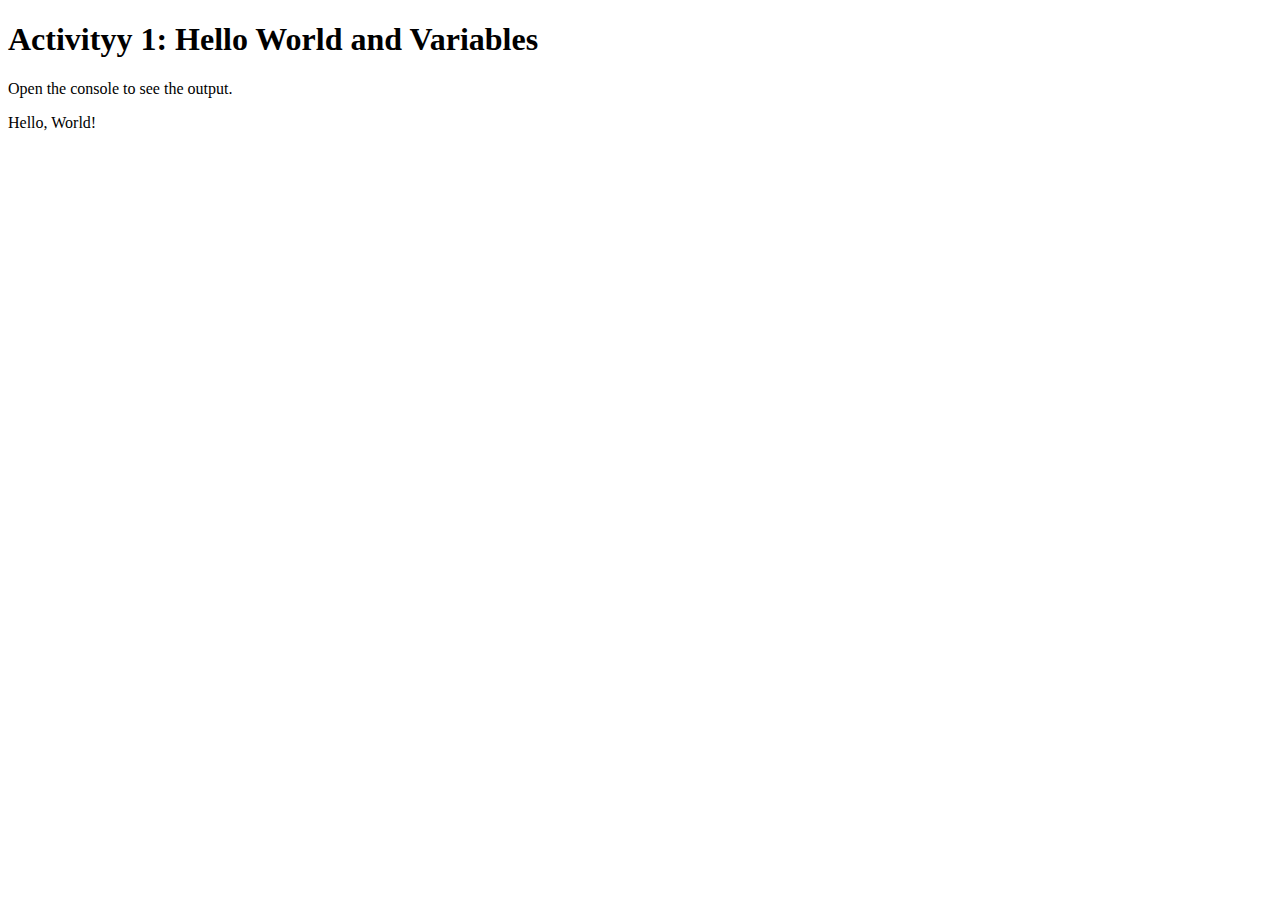
<file: activity-1/index.html>
<!DOCTYPE html>
<html lang="en">
<head>
    <meta charset="UTF-8">
    <meta name="viewport" content="width=device-width, initial-scale=1.0">
    <title>Document</title>
</head>
<body>
    <h1>Activityy 1: Hello World and Variables</h1>
    <p>Open the console to see the output.</p>

    <!--A div to show content from JavaScript-->
    <div id="output"></div>

    <!--link to file Script.js-->
    <script src="script.js"></script>
</body>
</html>
</file>
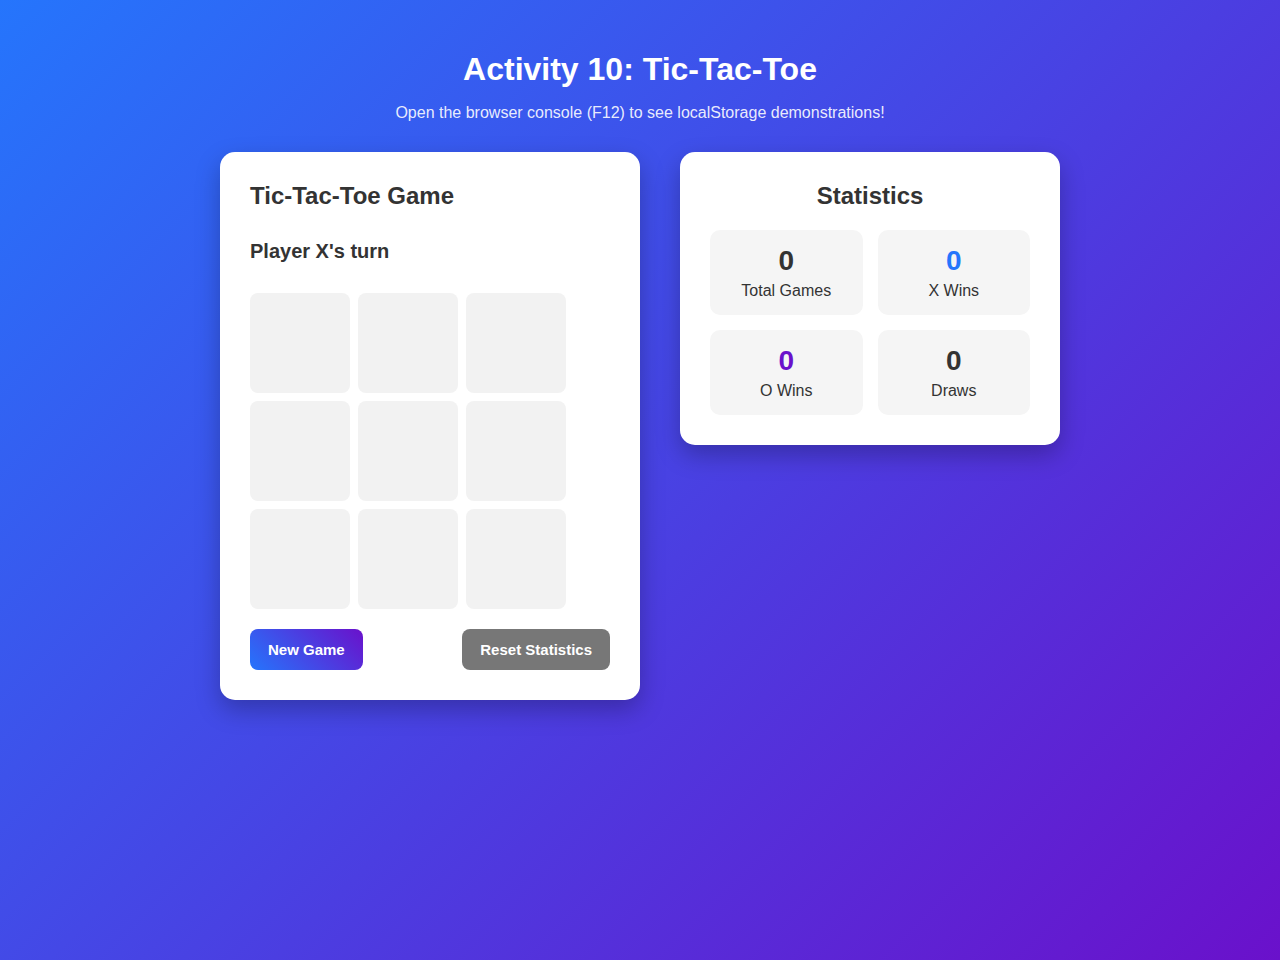
<file: activity-10/index.html>
<!DOCTYPE html>
<html lang="en">
  <head>
    <meta charset="UTF-8" />
    <meta name="viewport" content="width=device-width, initial-scale=1.0" />
    <title>Activity 10: Tic-Tac-Toe with localStorage</title>
    <link rel="stylesheet" href="styles.css" />
  </head>
  <body>
    <h1>Activity 10: Tic-Tac-Toe</h1>
    <p>Open the browser console (F12) to see localStorage demonstrations!</p>

    <div class="game-container">
      <div class="game-section">
        <div class="game-info">
          <h2>Tic-Tac-Toe Game</h2>
          <div class="status-message" id="statusMessage">Player X's turn</div>
        </div>

        <div class="game-board" id="gameBoard">
          <div class="cell" data-index="0"></div>
          <div class="cell" data-index="1"></div>
          <div class="cell" data-index="2"></div>
          <div class="cell" data-index="3"></div>
          <div class="cell" data-index="4"></div>
          <div class="cell" data-index="5"></div>
          <div class="cell" data-index="6"></div>
          <div class="cell" data-index="7"></div>
          <div class="cell" data-index="8"></div>
        </div>

        <div class="game-controls">
          <button id="newGameBtn" class="btn primary">New Game</button>
          <button id="resetStatsBtn" class="btn secondary">Reset Statistics</button>
        </div>
      </div>

      <div class="stats-section">
        <h2>Statistics</h2>
        <div class="stats-grid">
          <div class="stat-card">
            <div class="stat-value" id="totalGames">0</div>
            <div class="stat-label">Total Games</div>
          </div>
          <div class="stat-card x-wins">
            <div class="stat-value" id="xWins">0</div>
            <div class="stat-label">X Wins</div>
          </div>
          <div class="stat-card o-wins">
            <div class="stat-value" id="oWins">0</div>
            <div class="stat-label">O Wins</div>
          </div>
          <div class="stat-card">
            <div class="stat-value" id="draws">0</div>
            <div class="stat-label">Draws</div>
          </div>
        </div>
      </div>
    </div>

    <div id="output"></div>
    <script src="scripts.js"></script>
  </body>
</html>
</file>
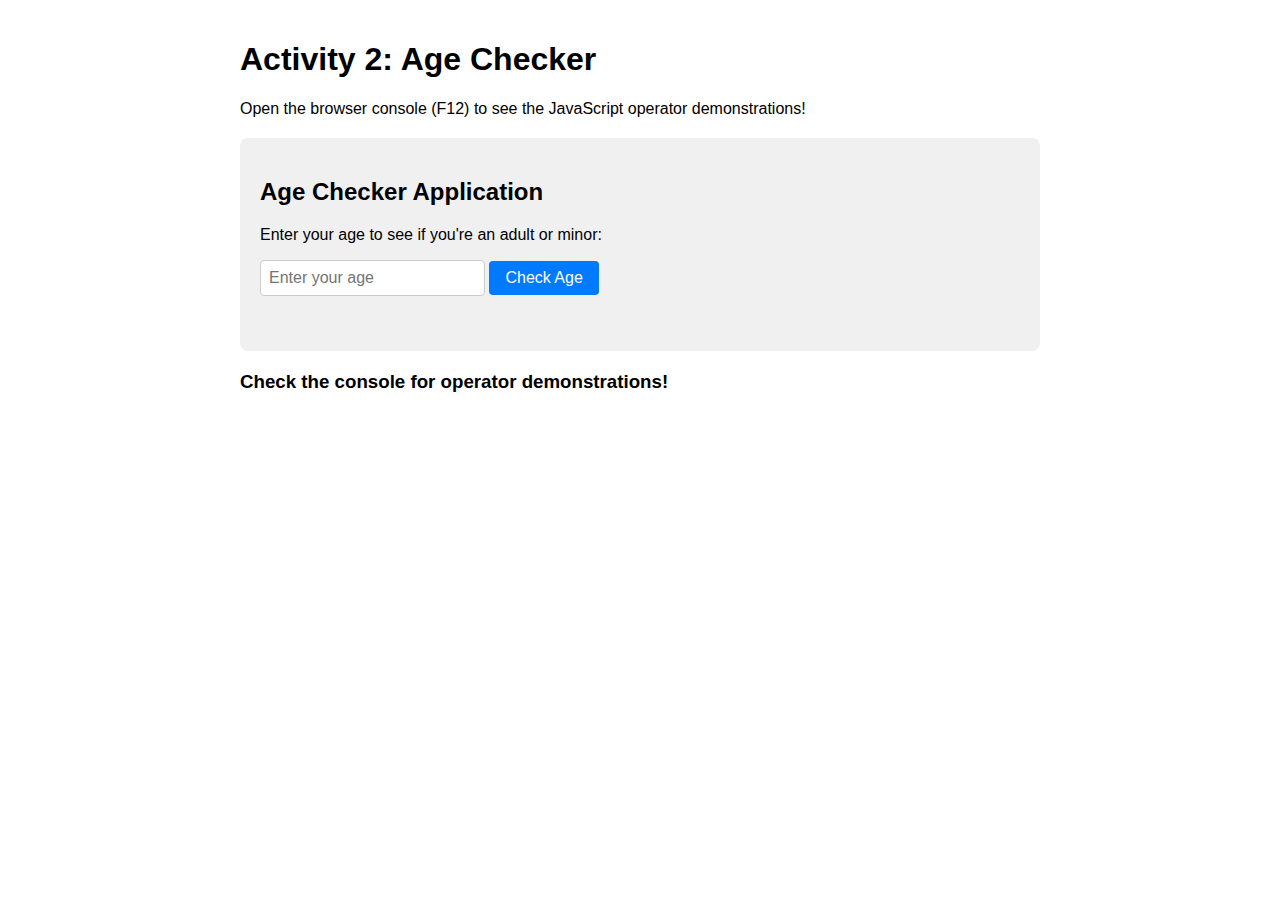
<file: activity-2/index.html>
<!DOCTYPE html>
<html lang="en">
  <head>
    <meta charset="UTF-8" />
    <meta name="viewport" content="width=device-width, initial-scale=1.0" />
    <title>Activity 2: Operators and Control Flow</title>
    <link rel="stylesheet" href="styles.css" />
  </head>
  <body>
    <h1>Activity 2: Age Checker</h1>
    <p>Open the browser console (F12) to see the JavaScript operator demonstrations!</p>

    <div class="age-checker">
      <h2>Age Checker Application</h2>
      <p>Enter your age to see if you're an adult or minor:</p>
      <input type="number" id="ageInput" placeholder="Enter your age" min="0" />
      <button id="checkAge" onclick="checkAge()">Check Age</button>
      <div id="result"></div>
    </div>

    <div id="output"></div>

    <script src="scripts.js"></script>
  </body>
</html>
</file>
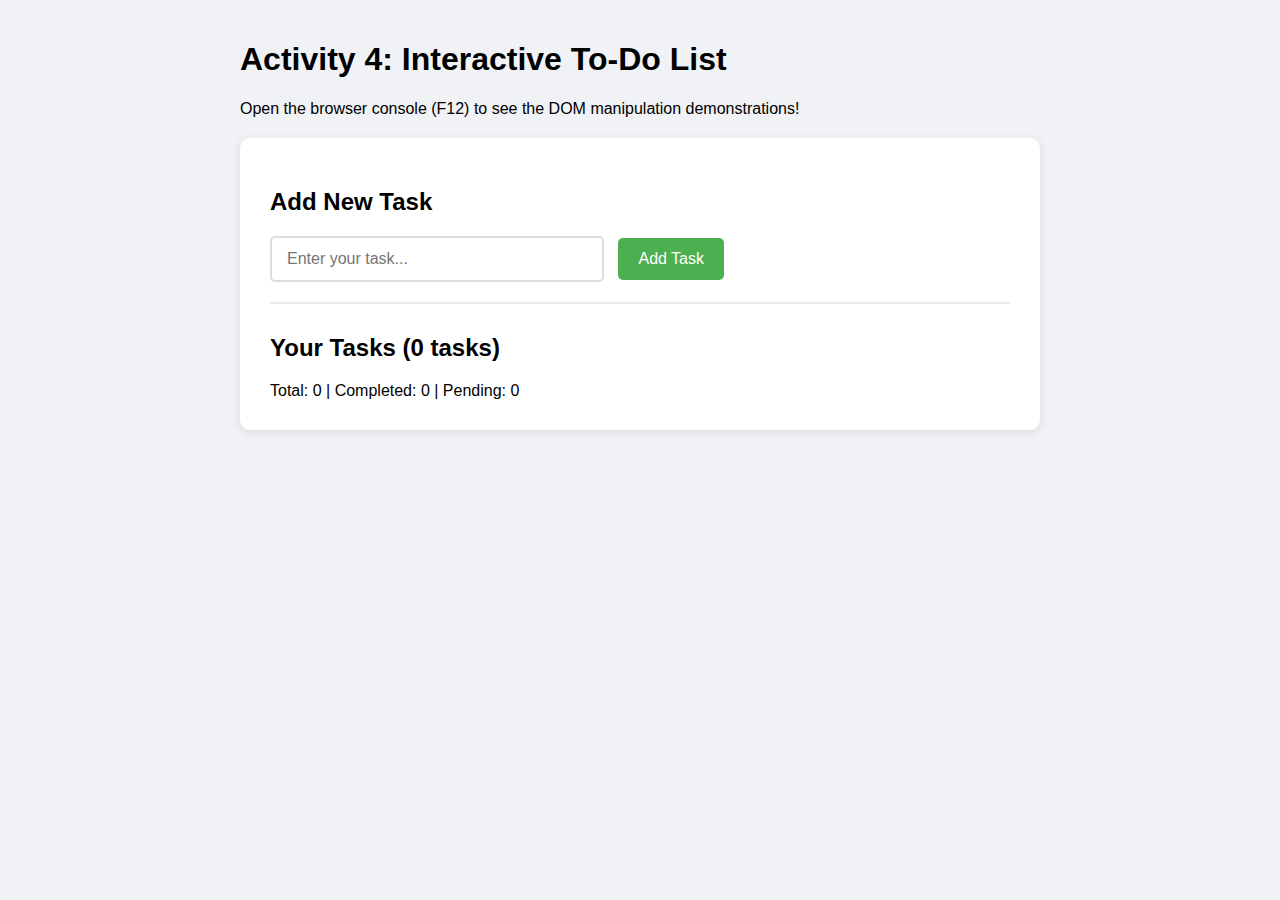
<file: activity-4/index.html>
<!DOCTYPE html>
<html lang="en">
<head>
  <meta charset="UTF-8">
  <meta name="viewport" content="width=device-width, initial-scale=1.0">
  <title>Activity 4: Interactive To-Do List (Part 1)</title>
  <link rel="stylesheet" href="styles.css">
</head>
<body>
  <h1>Activity 4: Interactive To-Do List</h1>
  <p>Open the browser console (F12) to see the DOM manipulation demonstrations!</p>

  <div class="todo-container">
    <div class="input-section">
      <h2>Add New Task</h2>
      <input type="text" id="taskInput" placeholder="Enter your task..." maxlength="100">
      <button onclick="addTask()">Add Task</button>
    </div>

    <div class="list-section">
      <h2>Your Tasks <span id="taskCount">(0 tasks)</span></h2>
      <ul id="todo-list"></ul>
    </div>

    <div class="stats-section">
      <div id="taskStats">
        <span id="totalTasks">Total: 0</span> |  
        <span id="completedTasks">Completed: 0</span> |  
        <span id="pendingTasks">Pending: 0</span>
      </div>
    </div>
  </div>

  <div id="output"></div>

  <script src="scripts.js"></script>
</body>
</html>
</file>
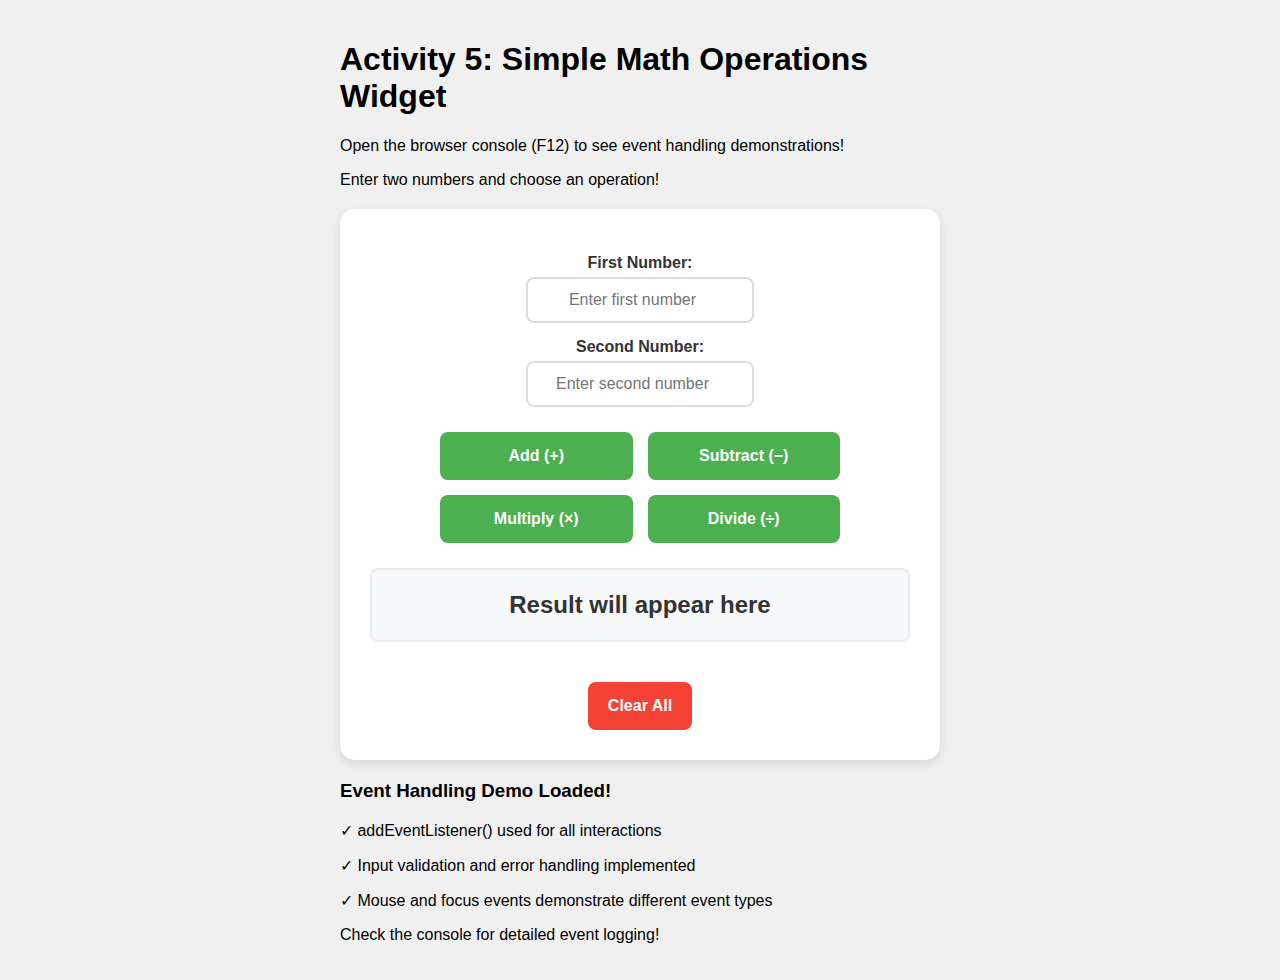
<file: activity-5/index.html>
<!DOCTYPE html>
<html lang="en">
<head>
  <meta charset="UTF-8" />
  <meta name="viewport" content="width=device-width, initial-scale=1.0" />
  <title>Activity 5: Simple Math Operations Widget</title>
  <link rel="stylesheet" href="styles.css" />
</head>
<body>
  <h1>Activity 5: Simple Math Operations Widget</h1>
  <p>Open the browser console (F12) to see event handling demonstrations!</p>
  <p>Enter two numbers and choose an operation!</p>

  <div class="math-widget">
    <div class="input-section">
      <div class="input-group">
        <label for="number1">First Number:</label>
        <input type="number" id="number1" placeholder="Enter first number">
      </div>

      <div class="input-group">
        <label for="number2">Second Number:</label>
        <input type="number" id="number2" placeholder="Enter second number">
      </div>
    </div>

    <div class="operations">
      <button class="btn operation" data-operation="add">Add (+)</button>
      <button class="btn operation" data-operation="subtract">Subtract (−)</button>
      <button class="btn operation" data-operation="multiply">Multiply (×)</button>
      <button class="btn operation" data-operation="divide">Divide (÷)</button>
    </div>

    <div id="result" class="result">Result will appear here</div>
    <button id="clear" class="btn clear">Clear All</button>
  </div>

  <div id="output"></div>

  <script src="scripts.js"></script>
</body>
</html>
</file>
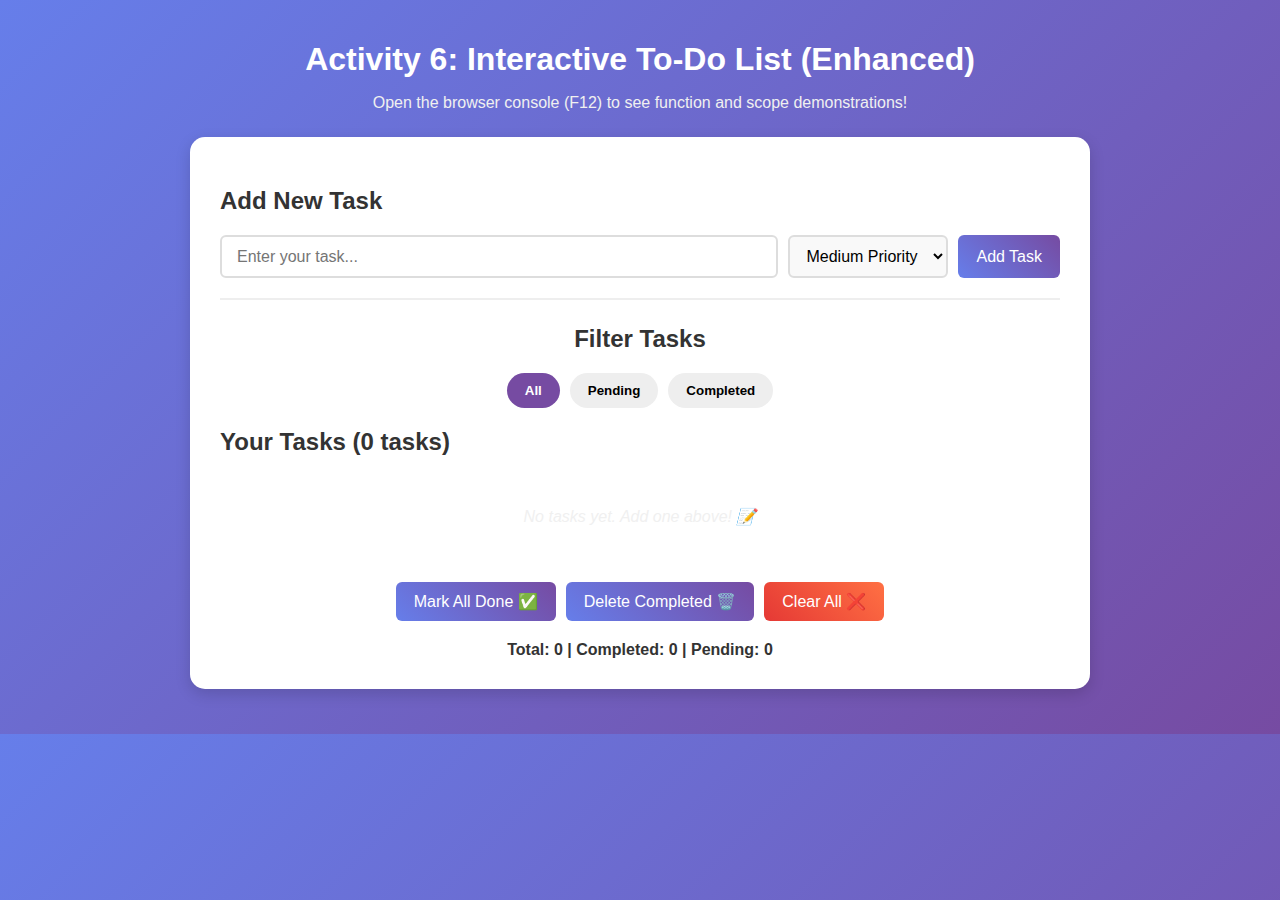
<file: activity-6/index.html>
<!DOCTYPE html>
<html lang="en">
<head>
  <meta charset="UTF-8" />
  <meta name="viewport" content="width=device-width, initial-scale=1.0" />
  <title>Activity 6: Interactive To-Do List (Part 2)</title>
  <link rel="stylesheet" href="styles.css" />
</head>
<body>
  <h1>Activity 6: Interactive To-Do List (Enhanced)</h1>
  <p>Open the browser console (F12) to see function and scope demonstrations!</p>

  <div class="todo-container">
    <!-- Input section -->
    <div class="input-section">
      <h2>Add New Task</h2>
      <div class="input-controls">
        <input type="text" id="taskInput" placeholder="Enter your task..." maxlength="100" />

        <!-- Priority selector -->
        <select id="prioritySelect">
          <option value="low">Low Priority</option>
          <option value="medium" selected>Medium Priority</option>
          <option value="high">High Priority</option>
        </select>

        <button id="addTaskBtn">Add Task</button>
      </div>
    </div>

    <!-- Filter section -->
    <div class="filter-section">
      <h2>Filter Tasks</h2>
      <div class="filter-buttons">
        <button class="filter-btn active" data-filter="all">All</button>
        <button class="filter-btn" data-filter="pending">Pending</button>
        <button class="filter-btn" data-filter="completed">Completed</button>
      </div>
    </div>

    <!-- Task list section -->
    <div class="list-section">
      <h2>Your Tasks <span id="taskCount">(0 tasks)</span></h2>
      <ul id="todo-list"></ul>

      <!-- Empty state -->
      <div id="emptyState" class="empty-state">
        <p>No tasks yet. Add one above! 📝</p>
      </div>
    </div>

    <!-- Bulk actions -->
    <div class="bulk-actions">
      <button id="markAllDoneBtn" class="bulk-btn">Mark All Done ✅</button>
      <button id="deleteCompletedBtn" class="bulk-btn">Delete Completed 🗑️</button>
      <button id="clearAllBtn" class="bulk-btn danger">Clear All ❌</button>
    </div>

    <!-- Stats section -->
    <div class="stats-section">
      <div id="taskStats">
        <span id="totalTasks">Total: 0</span> |
        <span id="completedTasks">Completed: 0</span> |
        <span id="pendingTasks">Pending: 0</span>
      </div>
    </div>
  </div>

  <div id="output"></div>

  <!-- Scripts -->
  <script src="demos.js"></script>
  <script src="scripts.js"></script>
</body>
</html>
</file>
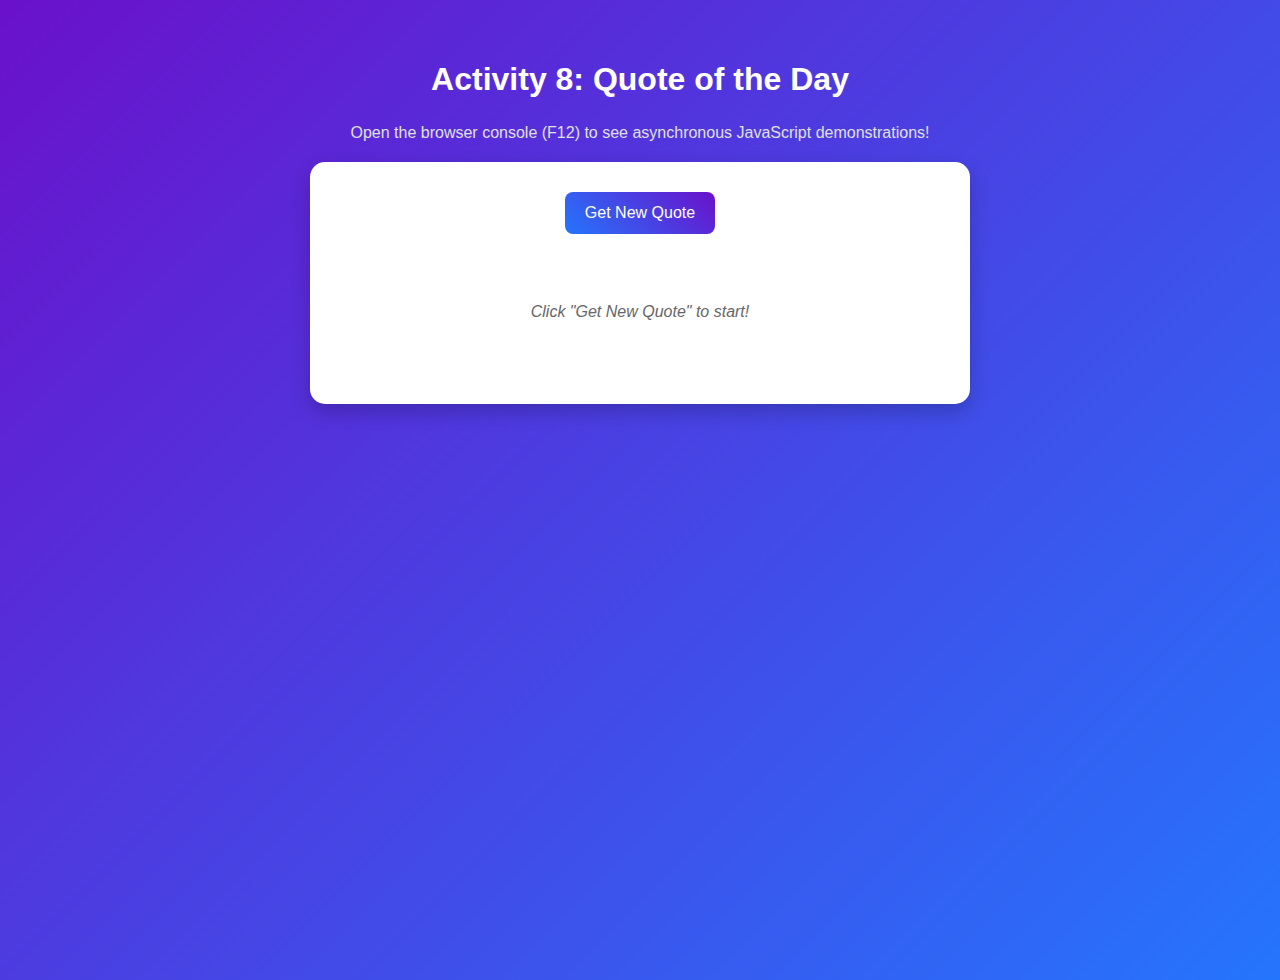
<file: activity-8/index.html>
<!DOCTYPE html>
<html lang="en">
  <head>
    <meta charset="UTF-8" />
    <meta name="viewport" content="width=device-width, initial-scale=1.0" />
    <title>Activity 8: Quote of the Day Generator</title>
    <link rel="stylesheet" href="styles.css" />
  </head>
  <body>
    <h1>Activity 8: Quote of the Day</h1>
    <p>Open the browser console (F12) to see asynchronous JavaScript demonstrations!</p>

    <div class="quote-generator">
      <div class="controls-section">
        <button id="getQuoteBtn" class="btn primary">Get New Quote</button>
      </div>

      <div id="loadingIndicator" class="loading-indicator hidden">
        <div class="spinner"></div>
        <span>Loading quote...</span>
      </div>

      <div id="errorDisplay" class="error-display hidden">
        <span class="error-icon">&#9888;</span>
        <span id="errorMessage"></span>
        <button id="retryBtn" class="btn small">Retry</button>
      </div>

      <div id="quoteContainer" class="quote-container">
        <p class="instruction-text">Click "Get New Quote" to start!</p>
      </div>
    </div>

    <div id="output"></div>

    <script src="demos.js"></script>
    <script src="scripts.js"></script>
  </body>
</html>
</file>
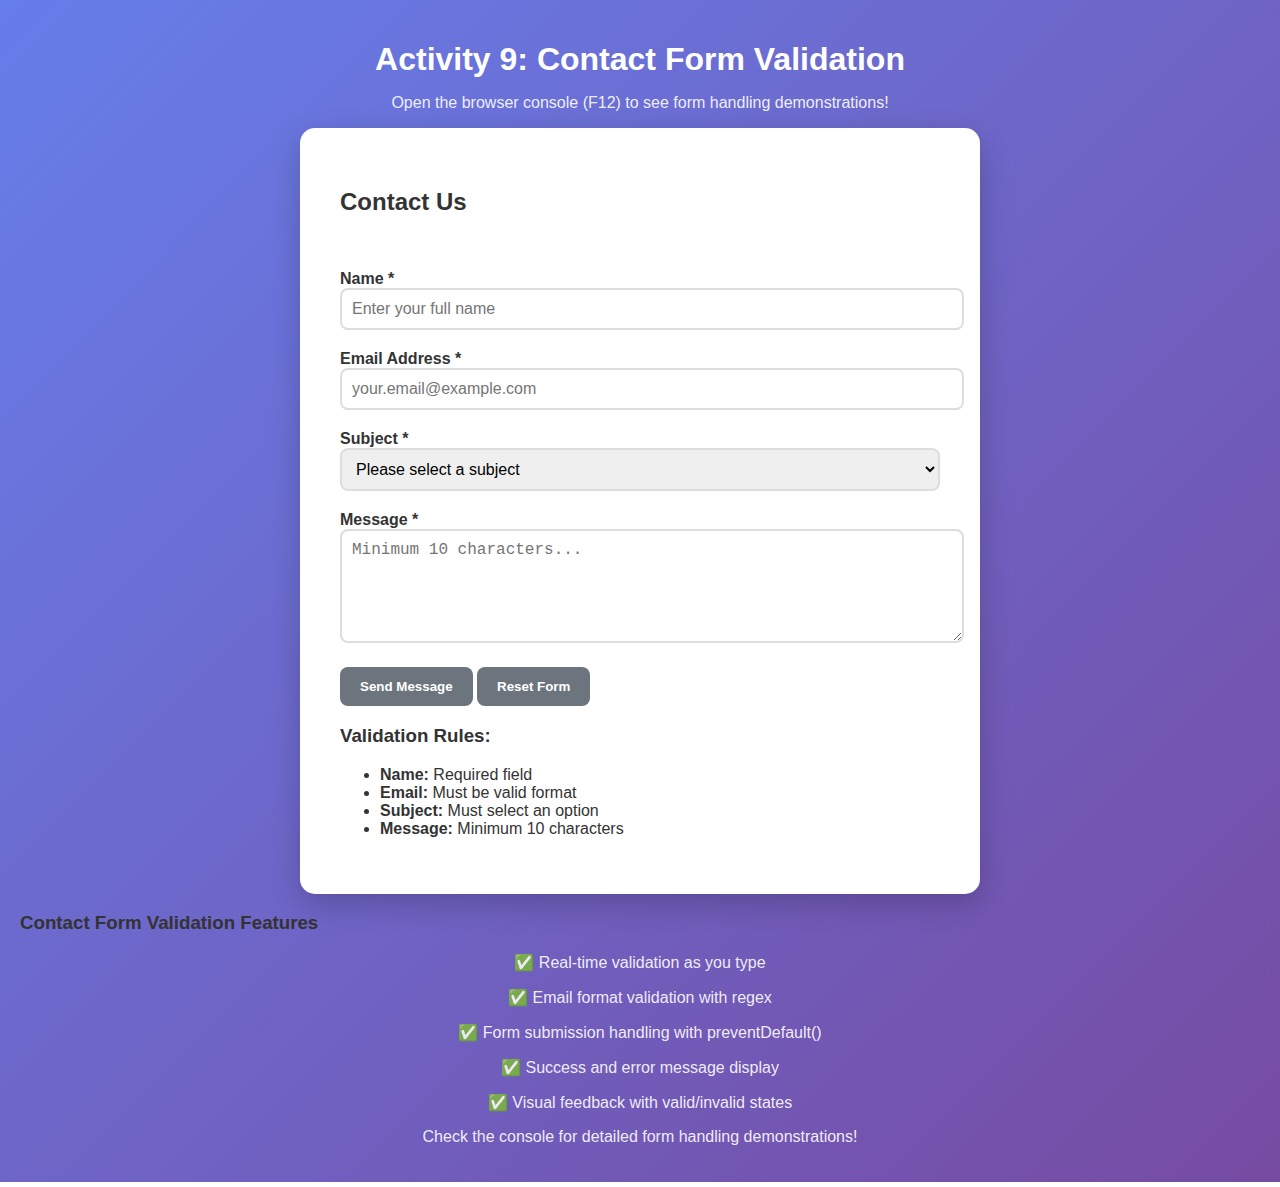
<file: activity-9/index.html>
<!DOCTYPE html>
<html lang="en">
  <head>
    <meta charset="UTF-8" />
    <meta name="viewport" content="width=device-width, initial-scale=1.0" />
    <title>Activity 9: Contact Form Validation</title>
    <link rel="stylesheet" href="styles.css" />
  </head>
  <body>
    <h1>Activity 9: Contact Form Validation</h1>
    <p>Open the browser console (F12) to see form handling demonstrations!</p>

    <div class="form-container">
      <div class="form-header">
        <h2>Contact Us</h2>
        <p>Please fill out all required fields. Validation happens in real-time!</p>
      </div>

      <form id="contactForm" class="contact-form" novalidate>
        <div class="form-group">
          <label for="name">Name *</label>
          <input type="text" id="name" name="name" required placeholder="Enter your full name" />
          <div class="error-message" id="nameError"></div>
        </div>

        <div class="form-group">
          <label for="email">Email Address *</label>
          <input type="email" id="email" name="email" required placeholder="your.email@example.com" />
          <div class="error-message" id="emailError"></div>
        </div>

        <div class="form-group">
          <label for="subject">Subject *</label>
          <select id="subject" name="subject" required>
            <option value="">Please select a subject</option>
            <option value="general">General Inquiry</option>
            <option value="support">Technical Support</option>
            <option value="feedback">Feedback</option>
            <option value="other">Other</option>
          </select>
          <div class="error-message" id="subjectError"></div>
        </div>

        <div class="form-group">
          <label for="message">Message *</label>
          <textarea id="message" name="message" required placeholder="Minimum 10 characters..." rows="5"></textarea>
          <div class="error-message" id="messageError"></div>
        </div>

        <div class="form-actions">
          <button type="submit" id="submitBtn" class="submit-btn" disabled>Send Message</button>
          <button type="button" id="resetBtn" class="reset-btn">Reset Form</button>
        </div>

        <div class="form-status">
          <div id="formSuccess" class="success-status hidden">
            ✅ Thank you! Your message has been sent successfully.
          </div>
          <div id="formError" class="error-status hidden">
            ❌ Please fix the errors above and try again.
          </div>
        </div>
      </form>

      <div class="validation-info">
        <h3>Validation Rules:</h3>
        <ul>
          <li><strong>Name:</strong> Required field</li>
          <li><strong>Email:</strong> Must be valid format</li>
          <li><strong>Subject:</strong> Must select an option</li>
          <li><strong>Message:</strong> Minimum 10 characters</li>
        </ul>
      </div>
    </div>

    <div id="output"></div>

    <script src="scripts.js"></script>
  </body>
</html>
</file>
<file: activity-10/styles.css>
/* ===============================================
   Activity 10 — Tic-Tac-Toe with localStorage
   =============================================== */

   body {
    font-family: "Segoe UI", Tahoma, Geneva, Verdana, sans-serif;
    background: linear-gradient(135deg, #2575fc 0%, #6a11cb 100%);
    margin: 0;
    padding: 30px;
    min-height: 100vh;
    color: #333;
  }
  
  h1 {
    text-align: center;
    color: white;
    margin-bottom: 5px;
  }
  
  p {
    text-align: center;
    color: rgba(255, 255, 255, 0.9);
  }
  
  /* --- Layout Wrapper --- */
  .game-container {
    display: flex;
    justify-content: center;
    align-items: flex-start;
    gap: 40px;
    margin-top: 30px;
    flex-wrap: wrap;
  }
  
  /* =============== Game Section =============== */
  .game-section {
    background: white;
    padding: 30px;
    border-radius: 15px;
    width: 360px;
    box-shadow: 0px 10px 25px rgba(0, 0, 0, 0.25);
  }
  
  .game-info h2 {
    margin-top: 0;
  }
  
  .status-message {
    font-size: 20px;
    font-weight: bold;
    color: #333;
    padding: 10px 0;
  }
  
  /* --- Game Board --- */
  .game-board {
    display: grid;
    grid-template-columns: repeat(3, 100px);
    grid-gap: 8px;
    margin: 20px auto;
  }
  
  .cell {
    width: 100px;
    height: 100px;
    background: #f2f2f2;
    border-radius: 8px;
    font-size: 42px;
    display: flex;
    justify-content: center;
    align-items: center;
    cursor: pointer;
    transition: background 0.2s ease;
    user-select: none;
  }
  
  .cell:hover {
    background: #e2e2e2;
  }
  
  .cell.x {
    color: #2575fc;
    font-weight: bold;
  }
  
  .cell.o {
    color: #6a11cb;
    font-weight: bold;
  }
  
  .cell.win {
    background: #c8f7c5 !important;
    animation: highlightWin 0.5s ease alternate infinite;
  }
  
  /* --- Controls --- */
  .game-controls {
    display: flex;
    justify-content: space-between;
    margin-top: 20px;
  }
  
  .btn {
    padding: 12px 18px;
    border: none;
    border-radius: 8px;
    font-size: 15px;
    cursor: pointer;
    font-weight: bold;
    transition: opacity 0.2s;
  }
  
  .btn:hover {
    opacity: 0.85;
  }
  
  .btn.primary {
    background: linear-gradient(45deg, #2575fc, #6a11cb);
    color: white;
  }
  
  .btn.secondary {
    background: #777;
    color: white;
  }
  
  /* =============== Statistics Section =============== */
  .stats-section {
    background: white;
    padding: 30px;
    border-radius: 15px;
    width: 320px;
    box-shadow: 0px 10px 25px rgba(0, 0, 0, 0.25);
  }
  
  .stats-section h2 {
    margin-top: 0;
    text-align: center;
  }
  
  .stats-grid {
    display: grid;
    grid-template-columns: repeat(2, 1fr);
    gap: 15px;
  }
  
  .stat-card {
    background: #f5f5f5;
    padding: 15px;
    border-radius: 10px;
    text-align: center;
  }
  
  .stat-value {
    font-size: 28px;
    font-weight: bold;
    margin-bottom: 5px;
  }
  
  .x-wins .stat-value {
    color: #2575fc;
  }
  
  .o-wins .stat-value {
    color: #6a11cb;
  }
  
  /* --- Animations --- */
  @keyframes highlightWin {
    0% {
      box-shadow: 0 0 0px rgba(0, 255, 0, 0.7);
    }
    100% {
      box-shadow: 0 0 20px rgba(0, 255, 0, 1);
    }
  }
  
  /* Responsive */
  @media (max-width: 820px) {
    .game-container {
      flex-direction: column;
      align-items: center;
    }
  }
</file>
<file: activity-2/styles.css>
body {
    font-family: Arial, sans-serif;
    max-width: 800px;
    margin: 0 auto;
    padding: 20px;
  }
  
  .age-checker {
    background-color: #f0f0f0;
    padding: 20px;
    border-radius: 8px;
    margin: 20px 0;
  }
  
  input[type="number"] {
    padding: 8px;
    font-size: 16px;
    border: 1px solid #ccc;
    border-radius: 4px;
  }
  
  button {
    padding: 8px 16px;
    font-size: 16px;
    background-color: #007bff;
    color: white;
    border: none;
    border-radius: 4px;
    cursor: pointer;
  }
  
  button:hover {
    background-color: #0056b3;
  }
  
  #result {
    margin-top: 15px;
    padding: 10px;
    border-radius: 4px;
    font-weight: bold;
  }
  
  .adult {
    background-color: #d4edda;
    color: #155724;
  }
  
  .minor {
    background-color: #fff3cd;
    color: #856404;
  }
  
  .invalid {
    background-color: #f8d7da;
    color: #721c24;
  }
</file>
<file: activity-4/styles.css>
body {
    font-family: Arial, sans-serif;
    max-width: 800px;
    margin: 0 auto;
    padding: 20px;
    background-color: #f0f2f5;
  }
  
  .todo-container {
    background-color: white;
    border-radius: 10px;
    padding: 30px;
    margin: 20px 0;
    box-shadow: 0 2px 10px rgba(0, 0, 0, 0.1);
  }
  
  .input-section {
    margin-bottom: 30px;
    padding-bottom: 20px;
    border-bottom: 2px solid #e9ecef;
  }
  
  #taskInput {
    padding: 12px 15px;
    font-size: 16px;
    border: 2px solid #ddd;
    border-radius: 5px;
    width: 300px;
    margin-right: 10px;
  }
  
  button {
    padding: 12px 20px;
    font-size: 16px;
    background-color: #4CAF50;
    color: white;
    border: none;
    border-radius: 5px;
    cursor: pointer;
    transition: background-color 0.3s ease;
  }
  
  button:hover {
    background-color: #45a049;
  }
  
  .task-item {
    background-color: #f8f9fa;
    border: 1px solid #dee2e6;
    border-radius: 5px;
    padding: 15px;
    margin: 10px 0;
    cursor: pointer;
    display: flex;
    justify-content: space-between;
    align-items: center;
    transition: all 0.3s ease;
  }
  
  .task-item.done {
    background-color: #d4edda;
    color: #155724;
    text-decoration: line-through;
    opacity: 0.7;
  }
  
  .task-text { flex-grow: 1; }
  
  .status-pending {
    background-color: #fff3cd;
    color: #856404;
    padding: 5px 10px;
    border-radius: 15px;
  }
  
  .status-done {
    background-color: #d1ecf1;
    color: #0c5460;
    padding: 5px 10px;
    border-radius: 15px;
  }
</file>
<file: activity-5/styles.css>
body {
    font-family: Arial, sans-serif;
    max-width: 600px;
    margin: 0 auto;
    padding: 20px;
    background-color: #f0f0f0;
  }
  
  .math-widget {
    background-color: white;
    border-radius: 15px;
    padding: 30px;
    margin: 20px auto;
    box-shadow: 0 4px 10px rgba(0, 0, 0, 0.1);
    text-align: center;
  }
  
  .input-section { margin-bottom: 25px; }
  .input-group { margin: 15px 0; }
  
  .input-group label {
    display: block;
    margin-bottom: 5px;
    font-weight: bold;
    color: #333;
  }
  
  .input-group input {
    width: 200px;
    padding: 12px;
    font-size: 16px;
    border: 2px solid #ddd;
    border-radius: 8px;
    text-align: center;
  }
  
  .input-group input:focus {
    outline: none;
    border-color: #4CAF50;
  }
  
  .operations {
    display: grid;
    grid-template-columns: repeat(2, 1fr);
    gap: 15px;
    margin: 25px 0;
    max-width: 400px;
    margin-left: auto;
    margin-right: auto;
  }
  
  .btn {
    padding: 15px 20px;
    font-size: 16px;
    font-weight: bold;
    border: none;
    border-radius: 8px;
    cursor: pointer;
    transition: all 0.2s ease;
  }
  
  .btn:hover {
    transform: translateY(-2px);
    box-shadow: 0 4px 8px rgba(0, 0, 0, 0.2);
  }
  
  .operation { background-color: #4CAF50; color: white; }
  .operation:hover { background-color: #45a049; }
  
  .clear { background-color: #f44336; color: white; margin-top: 20px; }
  .clear:hover { background-color: #da190b; }
  
  .result {
    font-size: 24px;
    font-weight: bold;
    padding: 20px;
    margin: 20px 0;
    background-color: #f8f9fa;
    border-radius: 8px;
    border: 2px solid #e9ecef;
    min-height: 30px;
    display: flex;
    align-items: center;
    justify-content: center;
    color: #333;
  }
  
  .result.success { background-color: #d4edda; color: #155724; }
  .result.error { background-color: #f8d7da; color: #721c24; }
</file>
<file: activity-6/styles.css>
/* ---------- General Page Layout ---------- */
body {
    font-family: Arial, sans-serif;
    max-width: 900px;
    margin: 0 auto;
    padding: 20px;
    background: linear-gradient(135deg, #667eea 0%, #764ba2 100%);
    color: #333;
  }
  
  h1 {
    color: #fff;
    text-align: center;
    margin-bottom: 10px;
  }
  
  p {
    text-align: center;
    color: #f0f0f0;
  }
  
  /* ---------- Container ---------- */
  .todo-container {
    background-color: #fff;
    border-radius: 15px;
    padding: 30px;
    margin: 25px 0;
    box-shadow: 0 5px 15px rgba(0, 0, 0, 0.15);
  }
  
  /* ---------- Input Section ---------- */
  .input-section {
    border-bottom: 2px solid #eee;
    padding-bottom: 20px;
    margin-bottom: 25px;
  }
  
  .input-controls {
    display: flex;
    flex-wrap: wrap;
    gap: 10px;
    justify-content: center;
  }
  
  #taskInput {
    flex: 1;
    min-width: 200px;
    padding: 10px 15px;
    font-size: 16px;
    border: 2px solid #ddd;
    border-radius: 6px;
  }
  
  #taskInput:focus {
    outline: none;
    border-color: #764ba2;
  }
  
  /* Priority selector */
  #prioritySelect {
    padding: 10px 12px;
    font-size: 16px;
    border-radius: 6px;
    border: 2px solid #ddd;
    background-color: #f9f9f9;
    cursor: pointer;
  }
  
  #prioritySelect:focus {
    border-color: #764ba2;
  }
  
  /* Add Task Button */
  #addTaskBtn {
    background: linear-gradient(45deg, #667eea, #764ba2);
    color: white;
    border: none;
    border-radius: 6px;
    padding: 10px 18px;
    cursor: pointer;
    font-size: 16px;
    transition: transform 0.2s ease, box-shadow 0.2s ease;
  }
  
  #addTaskBtn:hover {
    transform: translateY(-2px);
    box-shadow: 0 4px 10px rgba(0, 0, 0, 0.2);
  }
  
  /* ---------- Filter Section ---------- */
  .filter-section {
    text-align: center;
    margin-bottom: 20px;
  }
  
  .filter-buttons {
    display: flex;
    justify-content: center;
    gap: 10px;
    flex-wrap: wrap;
  }
  
  .filter-btn {
    padding: 10px 18px;
    border: none;
    border-radius: 20px;
    background-color: #eee;
    cursor: pointer;
    font-weight: bold;
    transition: all 0.2s ease;
  }
  
  .filter-btn:hover {
    background-color: #ddd;
  }
  
  .filter-btn.active {
    background-color: #764ba2;
    color: #fff;
  }
  
  /* ---------- Task List ---------- */
  .task-item {
    background-color: #f8f9fa;
    border: 1px solid #dee2e6;
    border-radius: 6px;
    padding: 15px;
    margin: 10px 0;
    display: flex;
    justify-content: space-between;
    align-items: center;
    transition: all 0.3s ease;
  }
  
  .task-item.done {
    background-color: #d4edda;
    color: #155724;
    text-decoration: line-through;
    opacity: 0.8;
  }
  
  /* Priority Colors */
  .priority-high {
    color: #dc3545;
    font-weight: bold;
  }
  .priority-medium {
    color: #ffc107;
    font-weight: bold;
  }
  .priority-low {
    color: #28a745;
    font-weight: bold;
  }
  
  /* ---------- Empty State ---------- */
  .empty-state {
    text-align: center;
    color: #888;
    font-style: italic;
    padding: 15px 0;
  }
  
  /* ---------- Bulk Actions ---------- */
  .bulk-actions {
    display: flex;
    justify-content: center;
    flex-wrap: wrap;
    gap: 10px;
    margin-top: 25px;
  }
  
  .bulk-btn {
    padding: 10px 18px;
    font-size: 16px;
    border: none;
    border-radius: 6px;
    background: linear-gradient(45deg, #667eea, #764ba2);
    color: white;
    cursor: pointer;
    transition: transform 0.2s ease, box-shadow 0.2s ease;
  }
  
  .bulk-btn:hover {
    transform: translateY(-2px);
    box-shadow: 0 4px 10px rgba(0, 0, 0, 0.2);
  }
  
  /* Danger button (red) */
  .bulk-btn.danger {
    background: linear-gradient(45deg, #e53935, #ff7043);
  }
  
  /* ---------- Stats Section ---------- */
  .stats-section {
    margin-top: 20px;
    text-align: center;
    font-weight: bold;
  }
  
  /* ---------- Responsive Design ---------- */
  @media (max-width: 768px) {
    .input-controls {
      flex-direction: column;
      align-items: stretch;
    }
  
    #taskInput,
    #prioritySelect,
    #addTaskBtn {
      width: 100%;
    }
  
    .bulk-actions {
      flex-direction: column;
    }
  }
</file>
<file: activity-8/styles.css>
/* ===============================================
   Activity 8: Quote of the Day Generator
   =============================================== */

   body {
    font-family: 'Segoe UI', Tahoma, Geneva, Verdana, sans-serif;
    background: linear-gradient(135deg, #6a11cb 0%, #2575fc 100%);
    color: #333;
    margin: 0;
    padding: 40px 20px;
    min-height: 100vh;
    display: flex;
    flex-direction: column;
    align-items: center;
  }
  
  h1 {
    color: #fff;
    margin-bottom: 10px;
    text-align: center;
  }
  
  p {
    color: #e0e0e0;
    text-align: center;
    margin-bottom: 20px;
  }
  
  .quote-generator {
    background-color: #fff;
    border-radius: 15px;
    padding: 30px;
    width: 100%;
    max-width: 600px;
    box-shadow: 0 8px 20px rgba(0, 0, 0, 0.2);
    text-align: center;
  }
  
  /* ---------- Buttons ---------- */
  .btn {
    background: linear-gradient(45deg, #2575fc, #6a11cb);
    color: #fff;
    border: none;
    border-radius: 8px;
    padding: 12px 20px;
    font-size: 16px;
    cursor: pointer;
    transition: transform 0.2s ease, box-shadow 0.3s ease;
  }
  
  .btn:hover {
    transform: translateY(-2px);
    box-shadow: 0 4px 12px rgba(0, 0, 0, 0.2);
  }
  
  .btn:disabled {
    opacity: 0.6;
    cursor: not-allowed;
  }
  
  .btn.small {
    font-size: 14px;
    padding: 8px 14px;
  }
  
  .controls-section {
    margin-bottom: 20px;
  }
  
  /* ---------- Loading Indicator ---------- */
  .loading-indicator {
    display: flex;
    flex-direction: column;
    align-items: center;
    color: #666;
    font-weight: bold;
    margin-top: 15px;
    animation: fadeIn 0.3s ease;
  }
  
  .spinner {
    border: 4px solid #f3f3f3;
    border-top: 4px solid #6a11cb;
    border-radius: 50%;
    width: 35px;
    height: 35px;
    animation: spin 1s linear infinite;
    margin-bottom: 8px;
  }
  
  /* ---------- Error Message ---------- */
  .error-display {
    display: flex;
    flex-direction: column;
    align-items: center;
    background-color: #ffe6e6;
    border: 2px solid #ff4d4d;
    color: #b30000;
    border-radius: 10px;
    padding: 15px;
    margin-top: 20px;
    animation: fadeIn 0.3s ease;
  }
  
  .error-icon {
    font-size: 28px;
    margin-bottom: 5px;
  }
  
  /* ---------- Quote Container ---------- */
  .quote-container {
    margin-top: 20px;
    min-height: 120px;
    display: flex;
    flex-direction: column;
    justify-content: center;
  }
  
  .quote-card {
    background-color: #f9f9f9;
    border-radius: 10px;
    padding: 25px;
    box-shadow: 0 4px 12px rgba(0, 0, 0, 0.1);
    animation: fadeIn 0.5s ease;
  }
  
  .quote-text {
    font-size: 1.4em;
    color: #333;
    font-style: italic;
    margin-bottom: 15px;
  }
  
  .quote-author {
    font-weight: bold;
    color: #6a11cb;
    font-size: 1.1em;
  }
  
  /* ---------- Misc ---------- */
  .hidden {
    display: none !important;
  }
  
  .instruction-text {
    color: #666;
    font-style: italic;
  }
  
  /* ---------- Animations ---------- */
  @keyframes spin {
    0% { transform: rotate(0deg); }
    100% { transform: rotate(360deg); }
  }
  
  @keyframes fadeIn {
    from { opacity: 0; transform: translateY(5px); }
    to { opacity: 1; transform: translateY(0); }
  }
  
  /* ---------- Responsive Design ---------- */
  @media (max-width: 600px) {
    .quote-generator {
      padding: 20px;
    }
  
    .quote-text {
      font-size: 1.2em;
    }
  }
</file>
<file: activity-9/styles.css>
body {
    font-family: 'Segoe UI', Tahoma, Geneva, Verdana, sans-serif;
    background: linear-gradient(135deg, #667eea 0%, #764ba2 100%);
    color: #333;
    margin: 0;
    padding: 20px;
    min-height: 100vh;
  }
  
  h1 {
    text-align: center;
    color: white;
    margin-bottom: 10px;
  }
  
  p {
    text-align: center;
    color: rgba(255, 255, 255, 0.9);
  }
  
  .form-container {
    max-width: 600px;
    margin: 0 auto;
    background: white;
    border-radius: 15px;
    padding: 40px;
    box-shadow: 0 10px 30px rgba(0, 0, 0, 0.2);
  }
  
  .form-group {
    margin-bottom: 20px;
  }
  
  label {
    font-weight: bold;
  }
  
  input, select, textarea {
    width: 100%;
    padding: 10px;
    border-radius: 8px;
    border: 2px solid #ddd;
    font-size: 16px;
    transition: all 0.3s;
  }
  
  input:focus, select:focus, textarea:focus {
    border-color: #667eea;
    outline: none;
  }
  
  input.valid, select.valid, textarea.valid {
    border-color: #28a745;
  }
  
  input.invalid, select.invalid, textarea.invalid {
    border-color: #dc3545;
  }
  
  .error-message {
    display: none;
    margin-top: 5px;
    font-size: 14px;
    color: #721c24;
    background: #f8d7da;
    padding: 5px 8px;
    border-radius: 5px;
  }
  
  .error-message.show {
    display: block;
  }
  
  .submit-btn, .reset-btn {
    padding: 12px 20px;
    border: none;
    border-radius: 8px;
    cursor: pointer;
    font-weight: bold;
  }
  
  .submit-btn {
    background: linear-gradient(45deg, #28a745, #20c997);
    color: white;
  }
  
  .submit-btn:disabled {
    background: #6c757d;
  }
  
  .reset-btn {
    background: #6c757d;
    color: white;
  }
  
  .success-status {
    background: #d4edda;
    color: #155724;
    padding: 10px;
    border-radius: 8px;
  }
  
  .error-status {
    background: #f8d7da;
    color: #721c24;
    padding: 10px;
    border-radius: 8px;
  }
  
  .hidden {
    display: none !important;
  }
</file>
